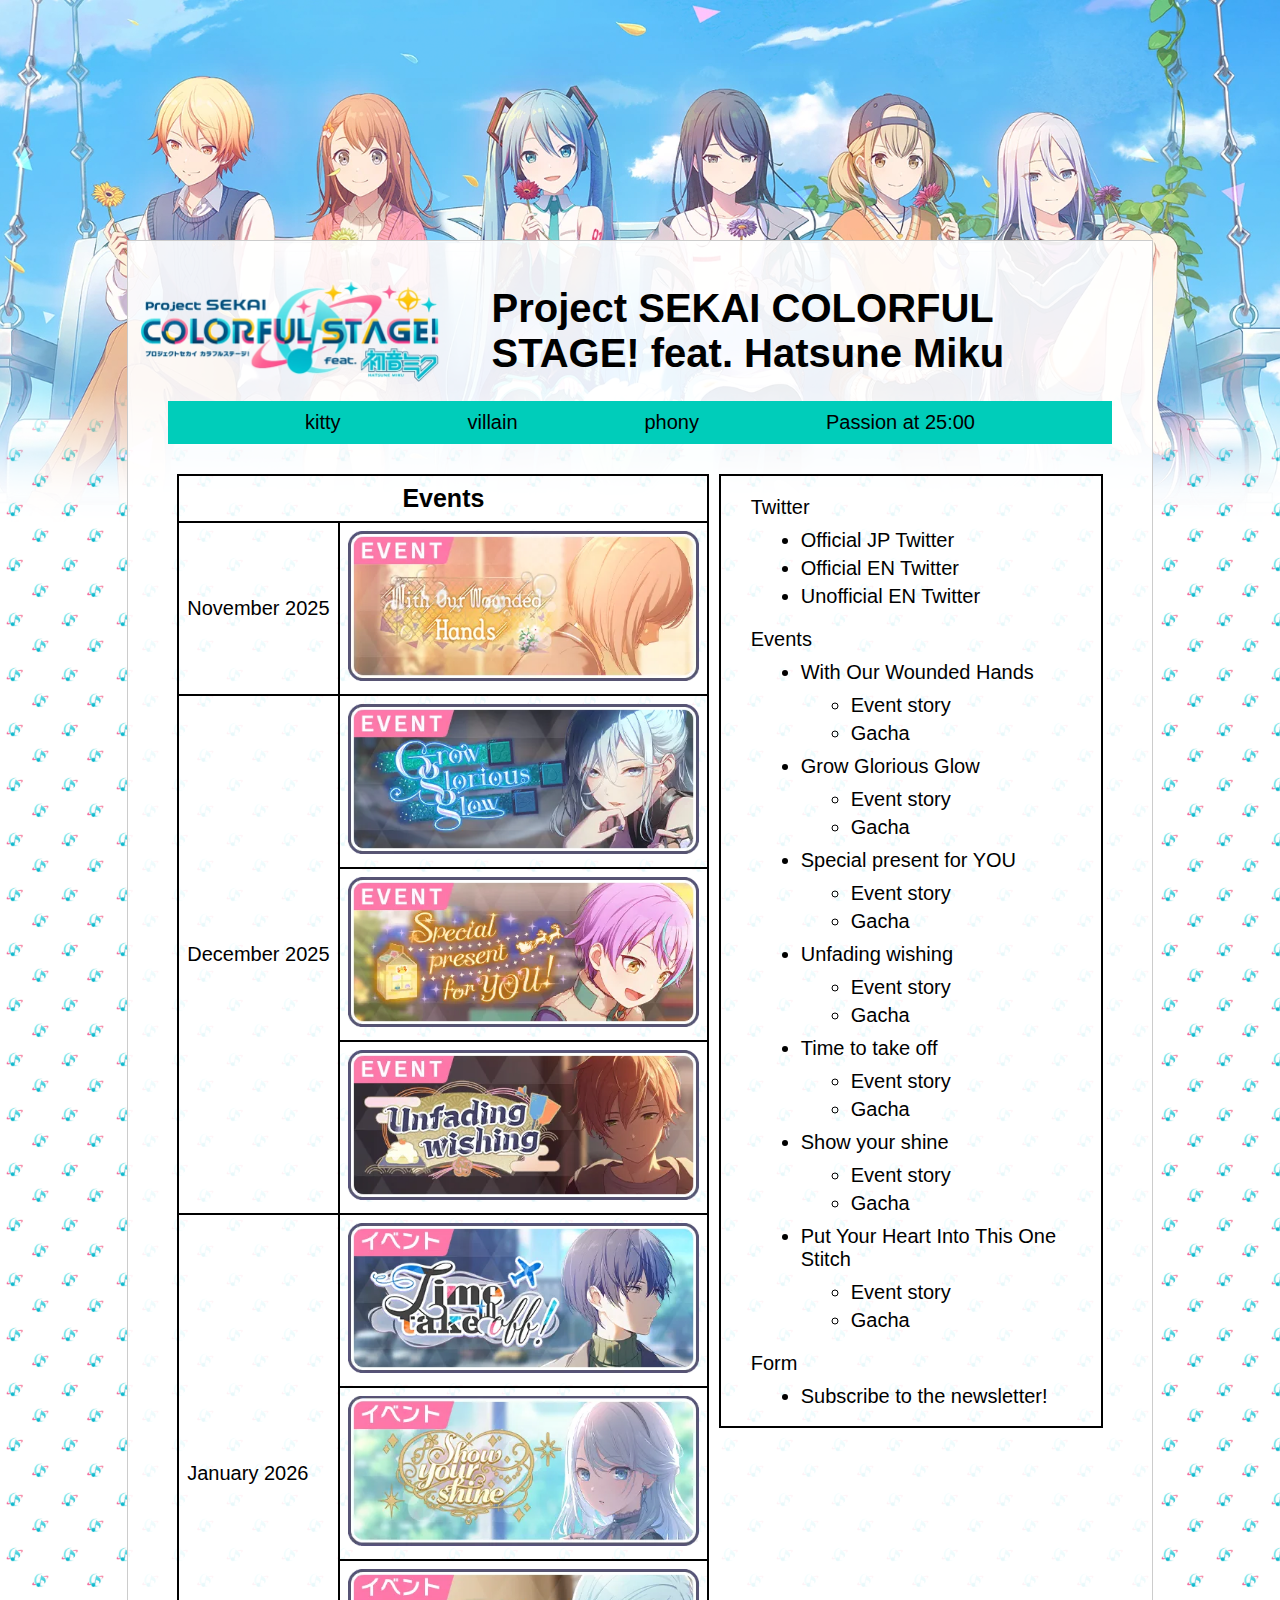
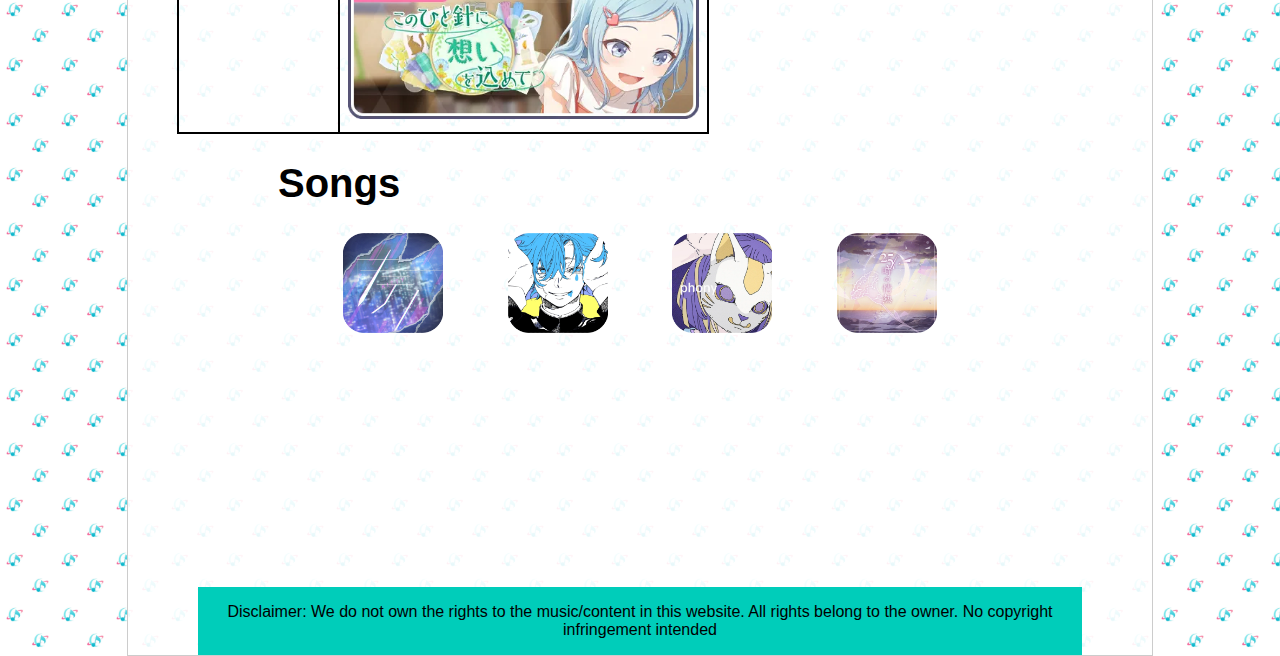
<file: index.html>
<!DOCTYPE html>
<html lang="en">

<head>
    <meta charset="UTF-8">
    <title>Projecte Web</title>
    <link rel="stylesheet" href="styles.css">
</head>

<body>
    <div class="bg">
        <div style="height: 240px;"></div>
        <div class="flex-container">
            <!--Header amb el títol i el logo-->
            <header style="height: 120px;">
                <img src="images/logo.png" alt="logo" width="305" height="102">
                <h1 style="margin-left: 20px;">Project SEKAI COLORFUL STAGE! feat. Hatsune Miku</h1>
            </header>
            <!--Barra de navegació-->
            <nav>
                <div class="box">
                    <a href="kitty.html">kitty</a>
                </div>
                <div class="box">
                    <a href="villain.html">villain</a>
                </div>
                <div class="box">
                    <a href="phony.html">phony</a>
                </div>
                <div class="box">
                    <a href="passion_at_25.html">Passion at 25:00</a>
                </div>
            </nav>
            <!--Secció principal de la pàgina-->
            <div class="flex-container-main">
                <!--Part principal a l'esquerra-->
                <main>
                    <!--Taula amb els events més recents-->
                    <table>
                        <tr>
                            <th colspan="2" style="font-size: 25px">Events</th>
                        </tr>
                        <tr>
                            <td>November 2025</td>
                            <td><a href="https://projectsekai.fandom.com/wiki/With_Our_Wounded_Hands"><img class="events" src="/images/event_scratch_2024.webp" alt="event_scratch_2024"></a></td>
                        </tr>
                        <tr>
                            <td rowspan="3">December 2025</td>
                            <td><a href="https://projectsekai.fandom.com/wiki/Grow_glorious_glow"><img class="events" src="/images/event_grow_2025.webp" alt="event_grow_2025"></a></td>
                        </tr>
                        <tr>
                            <td><a href="https://projectsekai.fandom.com/wiki/Special_present_for_YOU!"><img class="events" src="/images/event_specialpresent_2025.webp" alt="event_specialpresent_2025"></a></td>
                        </tr>
                        <tr>
                            <td><a href="https://projectsekai.fandom.com/wiki/Unfading_wishing"><img class="events" src="/images/event_unfading_2025.webp" alt="event_unfading_2025"></a></td>
                        </tr>
                        <tr>
                            <td rowspan="3">January 2026</td>
                            <td><a href="https://projectsekai.fandom.com/wiki/Time_to_take_off!"><img class="events" src="/images/event_takeoff_2025.webp" alt="event_takeoff_2025"></a></td>
                        </tr>
                        <tr>
                            <td><a href="https://projectsekai.fandom.com/wiki/Show_your_shine"><img class="events" src="/images/event_yourshine_2025.webp" alt="event_yourshine_2025"></a></td>
                        </tr>
                        <tr>
                            <td><a href="https://projectsekai.fandom.com/wiki/Put_Your_Heart_Into_This_One_Stitch"><img class="events" src="/images/event_needle_2025.webp" alt="event_needle_2025"></a></td>
                        </tr>
                    </table>
                </main>
                <!--Aside a la dreta amb enllaços externs en una llista no ordenada-->
                <aside class="box-aside">
                    <p>Twitter</p>
                    <ul>
                        <li><a href="https://x.com/pj_sekai">Official JP Twitter</a></li>
                        <li><a href="https://x.com/ColorfulStageEN">Official EN Twitter</a></li>
                        <li><a href="https://x.com/pjsekai_eng">Unofficial EN Twitter</a></li>
                    </ul>
                    <p>Events</p>
                    <ul>
                        <li>With Our Wounded Hands
                        <ul>
                            <li><a href="https://sekai.best/storyreader/eventStory/150">Event story</a></li>
                            <li><a href="https://sekai.best/gacha/624">Gacha</a></li>
                        </ul>
                        <li>Grow Glorious Glow
                        <ul>
                            <li><a href="https://sekai.best/storyreader/eventStory/151">Event story</a></li>
                            <li><a href="https://sekai.best/gacha/631">Gacha</a></li>
                        </ul>
                        <li>Special present for YOU
                        <ul>
                            <li><a href="https://sekai.best/storyreader/eventStory/152">Event story</a></li>
                            <li><a href="https://sekai.best/gacha/634">Gacha</a></li>
                        </ul>
                        <li>Unfading wishing
                        <ul>
                            <li><a href="https://sekai.best/storyreader/eventStory/153">Event story</a></li>
                            <li><a href="https://sekai.best/gacha/643">Gacha</a></li>
                        </ul>
                        <li>Time to take off
                        <ul>
                            <li><a href="https://sekai.best/storyreader/eventStory/154">Event story</a></li>
                            <li><a href="https://sekai.best/gacha/654">Gacha</a></li>
                        </ul>
                        <li>Show your shine
                        <ul>
                            <li><a href="https://sekai.best/storyreader/eventStory/155">Event story</a></li>
                            <li><a href="https://sekai.best/gacha/662">Gacha</a></li>
                        </ul>
                        <li>Put Your Heart Into This One Stitch
                        <ul>
                            <li><a href="https://sekai.best/storyreader/eventStory/156">Event story</a></li>
                            <li><a href="https://sekai.best/gacha/672">Gacha</a></li>
                        </ul>
                    </ul>
                    <p>Form</p>
                    <ul>
                        <li><a href="form.html">Subscribe to the newsletter!</a></li>
                    </ul>
                </aside>
            </div>
            <!--Enllaços als altres documents HTML-->
            <h1 style="padding-left: 100px;">Songs</h1>
            <section class="songs">
                <a href="kitty.html"><img src="images/cover_kitty.webp" alt="cover_kitty"></a>
                <a href="villain.html"><img src="images/cover_villain.webp" alt="cover_villain"></a>
                <a href="phony.html"><img src="images/cover_phony.webp" alt="cover_phony"></a>
                <a href="passion_at_25.html"><img src="images/cover_passion_at_25.webp" alt="cover_passion_at_25"></a>
            </section>
            <div style="height: 50px;"></div>
            <!--Footer-->
            <footer>
                <p>Disclaimer: We do not own the rights to the music/content in this website. All rights belong to the owner. No copyright infringement intended</p>
            </footer>
        </div>
    </div>
</body>

</html>
</file>
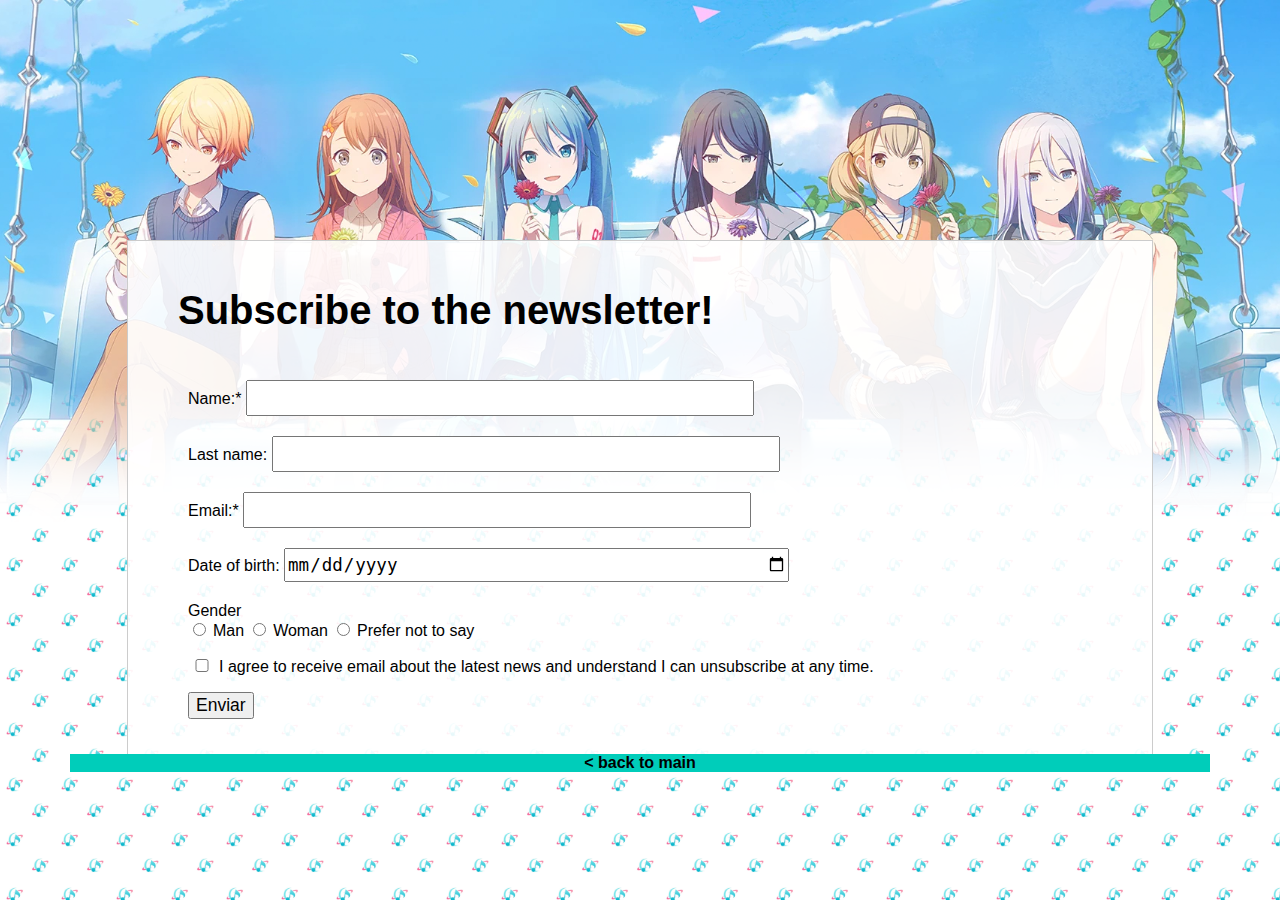
<file: form.html>
<!DOCTYPE html>
<html lang="en">

<head>
    <meta charset="UTF-8">
    <title>Newsletter form</title>
    <link rel="stylesheet" href="styles.css">
</head>

<body>
    <div class="bg">
        <div style="height: 240px;"></div>
        <section class="flex-container">
            <h1>Subscribe to the newsletter!</h1>

            <form action="/action_page.php">
                <!--Camp requerit per al nom-->
                <label for="fname">Name:* </label>
                <input type="text" id="fname" name="fname" required><br>

                <!--Camp per al cognom-->
                <label for="lname">Last name: </label>
                <input type="text" id="lname" name="lname"><br>

                <!--Camp requerit per al email-->
                <label for="email">Email:* </label>
                <input type="email" id="email" name="email" required><br>

                <!--Camp per a la data de naixement-->
                <label for="age">Date of birth: </label>
                <input type="date" id="age" name="age"><br>

                <!--Camp ràdio per al gènere-->
                <label>Gender</label><br>
                <input class="radio" type="radio" id="man" name="gender">
                <label for="man">Man</label>
                <input class="radio" type="radio" id="woman" name="gender">
                <label for="woman">Woman</label>
                <input class="radio" type="radio" id="none" name="gender">
                <label for="none">Prefer not to say</label><br>

                <!--Camp checkbox per a donar consentiment a la newsletter-->
                <input class="radio" type="checkbox" id="consent" style="width: 20px">
                <label for="consent">I agree to receive email about the latest news and understand I can unsubscribe at any time.</label><br>

                <!--Botó d'enviar-->
                <input class="send" type="submit" value="Enviar"><br>
            </form>

        </section>
    </div>
    <footer>
        <a href="index.html"><b>&lt; back to main</b></a>
    </footer>
</body>
</html>
</file>
<file: styles.css>
html, body {
    height: 100%;
    margin: 0px;
    padding: 0px;
    background-image: url(/images/lil_logo.jpg);
    background-size: 55px;
}

body {
    display: flex;
    flex-direction: column;
}

p, a, h1, li, label {
    font-family: 'Trebuchet MS', sans-serif;
    color: black;
    text-decoration: none;
}

.bg {
    height: 553.5px;
    background-image: url(images/header_main.png);
    background-size: cover;
    background-position: center;
    background-repeat: no-repeat;
}

.flex-container {
    padding-top: 20px;
    display: flex;
    flex-direction: column;
    border: 1px solid #ccc;
    margin: auto;
    width: 80%;
    background-color: rgba(255, 255, 255, 0.9);
}

.flex-container-main {
    display: flex;
    flex-direction: row;
    justify-content: space-evenly;
    padding-top: 20px;
    padding-right: 40px;
    padding-left: 40px;
}

header {
    display: flex;
    align-items: center;
    margin: 10px;
}

h1 {
    margin-left: 50px !important;
    font-size: 40px;
}

nav {
    display: flex;
    background-color: #00cdba;
    margin-left: 40px;
    margin-right: 40px;
    padding: 10px;
    justify-content: space-evenly;
}

.songs {
    display: flex;
    margin-left: 150px;
    margin-right: 150px;
    flex-direction: row;
    justify-content: space-evenly;
}

.songs img {
    width: 100px;
}

nav a {
    font-size: 20px;
}

main {
    margin-top: 10px;
}

aside {
    margin-top: 10px;
}

aside p, li {
    font-size: 20px;
    margin-bottom: 5px;
}

table {
    border-collapse: collapse;
    width: 100%;
}

td, th {
    border: 2px solid black;
    padding: 8px;
    font-size: 20px;
    font-family: 'Trebuchet MS', sans-serif;
}

ul {
    margin: 10px;
}

.events {
    height: 150px;
}

.box-aside {
    border: 2px solid black;
    width: 350px;
    height: 950px;
    padding-left: 30px;
}

footer {
    margin-top: 200px;
    text-align: center;
    background-color: #00cdba;
    margin-left: 70px;
    margin-right: 70px;
    padding: 0px;
}

form {
    padding-top: 20px;
    padding-left: 60px;
    padding-right: 60px;
    padding-bottom: 30px;
}

input {
    font-size: 17.5px;
    margin-bottom: 20px;
    width: 500px;
    height: 30px;
}

.radio {
    width: auto;
    height: auto;
}

.send {
    width: auto;
    height: auto;
}
</file>
